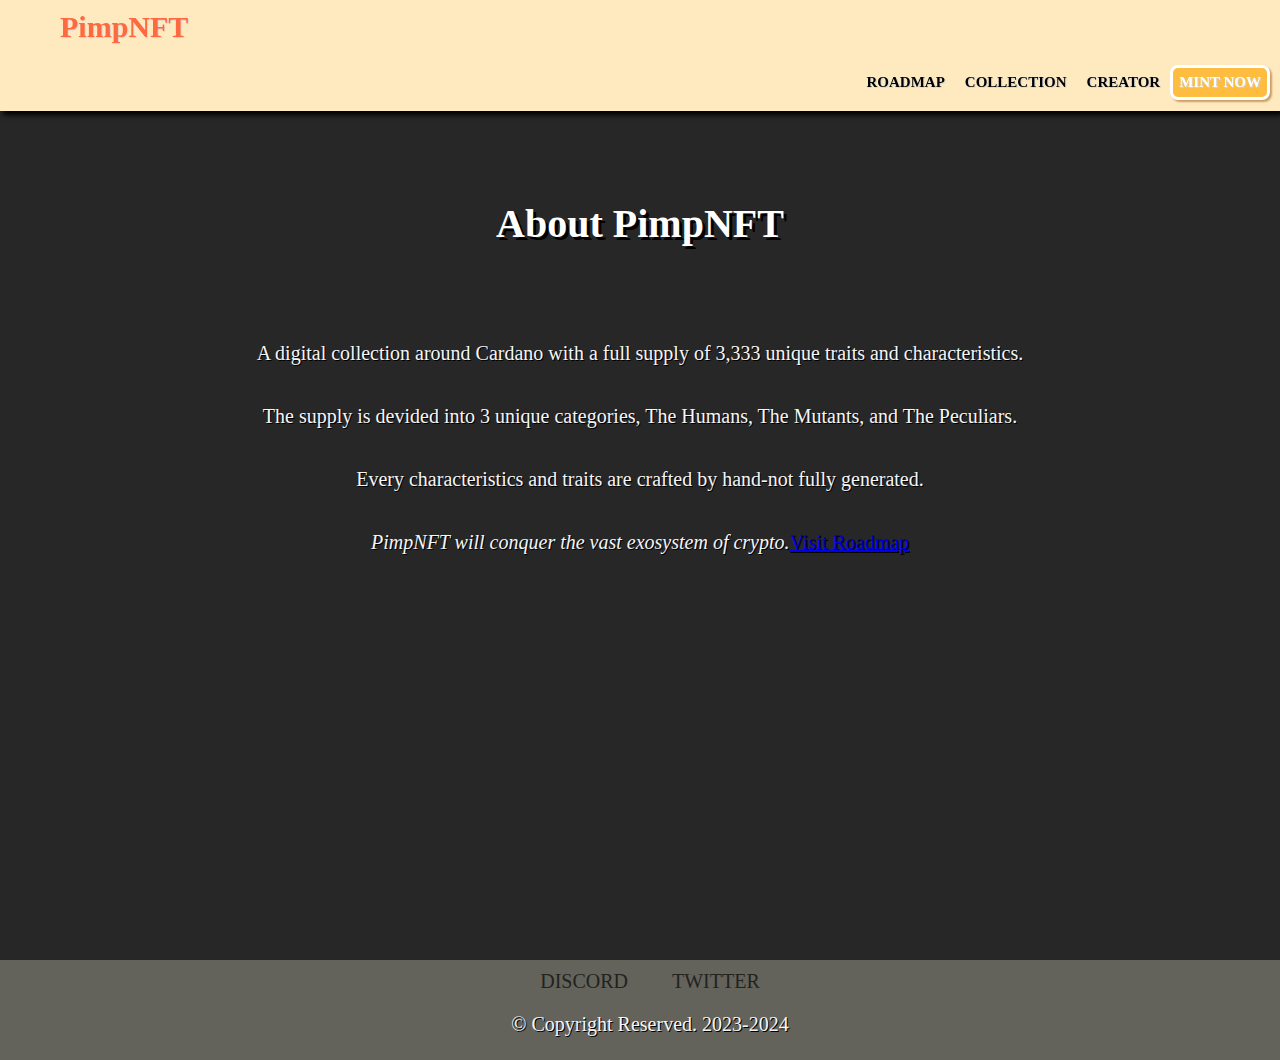
<file: index.html>
<!DOCTYPE html>
<html lang="en">
<head>
   <meta charset="UTF-8">
   <meta name="viewport" content="width=device-width, initial-scale=1.0">
   <link rel="stylesheet" href="style.css">
   <title>PIMPCNFT/ABOUT</title>
   
  
</head>
<body>
   <div id="container">
   <section id="banner">
      <nav> 
         <li><a class="logo" href="index.html">PimpNFT</a></li>
      <ul>
             
         
         <li><a href="roadmap.html">ROADMAP</a></li>
         <li><a href="collection.html">COLLECTION</a></li>
         <li><a href="creator.html">CREATOR</a></li>
         <a class="mintnow" href="https://www.jpeg.store">MINT NOW</a>
      
      </ul>
      </nav>
   </section>
   
   <h2 class="about-pimpcnft">About PimpNFT</h2>
   <p>A digital collection around Cardano with a full supply of 3,333 unique traits and characteristics.</p>
   <p>The supply is devided into 3 unique categories, The Humans, The Mutants, and The Peculiars.</p>
   <p>Every characteristics and traits are crafted by hand-not fully generated.</p>
   <p><i>PimpNFT will conquer the vast exosystem of crypto.</i><a class="visit" href="roadmap.html">Visit Roadmap</a></p>
   
   </div>
   
   
   
   
   <footer>
      <a href="https://discord.gg/pw35bvEB5E" target="_blank">DISCORD</a>
      <a href="https://x.com/_PimpNFT?s=09" target="_blank">TWITTER</a>
      
      <p class="ARR">&copy Copyright Reserved. 2023-2024</p>
   </footer>
   
</body>
</html>
</file>
<file: style.css>
*{
   font-family: verdana;
   margin: 0;
   padding: 0;
}
#container{
   height: 100vh;
   padding-bottom: 60px;
}
body{
   background-color: #272727;
   color: whitesmoke;
}
#banner{
   overflow: hidden; 
}
nav{
   position: fixed;
   background-color: #ffeabf;
   width: 100%;
   overflow: hidden;
   box-shadow: 3px 4px 5px black;
}
nav ul {
   float: right;
   display: inline-flex;
   text-decoration: none;
   color: white;
   margin: 0;
   padding: 10px; 
   align-items:center;
   width: 100;
   
}

nav .mintnow{
   font-weight: bold;
   color: white;
   display: flex;
   padding: 6px;
   margin: 0;
   display: flex;
   align-content: center;
   align-items: center;
   background-color: #ffbd40;
   border-radius: 8px;
   border: solid;
   box-shadow: 2px 2px 2px #ca9e65;
}

nav a{
   text-decoration: none;
   color: black;
   padding: 10px;
   text-shadow: lightgray 1px 1px .9px;
   font-size: 15px;
   font-weight: bold;
   transition: .4s;
   border-radius: 7px;
}
nav li a:hover{
   background-color: #b09167;
}
nav li{
   list-style-type: none;
   display: flex;
}

nav .logo{
   margin-left: 50px;
   font-weight: bold;
   font-size: 30px;
   float: left;
   padding: 10px;
   color: #ff6940;
   border: 4px black;
   align-content: center;
}
.about-pimpcnft{
   color: #ffffff;
   margin: 0;
   padding-top: 200px;
   padding-bottom: 75px;
   text-align: center;
   font-size: 40px;
   font-weight: bold;
   text-shadow: black 3px 3px .4px;
   
}
.roadmap-pimpcnft{
   color: #ffffff;
   margin: 0;
   padding-top: 200px;
   padding-bottom: 75px;
   text-align: center;
   font-size: 40px;
   font-weight: bold;
   text-shadow: black 3px 3px .4px;   
}
.collection-pimpcnft{
   color: #ffffff;
   margin: 0;
   padding-top: 200px;
   padding-bottom: 75px;
   text-align: center;
   font-size: 40px;
   font-weight: bold;
   text-shadow: black 3px 3px .4px;   
}
p{
   font-size: 20px;
   margin: 0;
   padding: 20px;
   text-align: justify;
   text-align: center;
   text-shadow: black 1px 1px .4px;
}
a .visit{
   color: coral;
   text-decoration: none;
}
footer{
   padding-top: 50px;
   bottom: 0;
   display: block;
   position: relative;
   background-color: #63635b;
   width: 100%;
   height: 80px;
   margin: 0;
   padding: 10px;
   text-align: center;
   align-content: center;  
}
footer a{
   margin: 0;
   padding: 20px;
   text-decoration: none;
   color: #22221f;
   font-size: 20px;
   padding-bottom: 40px;
   
}
footer .ARR{
   text-decoration: italicized;
}

.container{
   position: relative;
}

img{
   display: block;
   width: 80%;
   height: auto;
   margin-left: auto;
   margin-right: auto;
   align-items: center;
   align-content: center;
   border-radius: 8px;
}
h3{
   text-align: center;
   padding-bottom: 50px;
   padding-top: 20px;
}
.mutants{
   align-items: center;
   align-content: center;
   margin-left: auto;
   margin-right: auto;
   box-shadow: 3px 5px 7px black;
}
div.polaroid {
  margin-left: auto;
  margin-right: auto;
  display: block;
  width: 80%;
  background-color: #415057;
  box-shadow: 0 4px 8px 0 rgba(0, 0, 0, 0.2), 0 6px 20px 0 rgba(0, 0, 0, 0.19);
  margin-bottom: 25px;
}

div.container {
   font-size: 20px;
  text-align: center;
  padding: 10px 20px;
  color: white;
}

h2{
   text-align: center;
   padding-bottom: 30px;
}
.name-profile a{
   padding: 9px;
   color: white;
   text-decoration: none;
}
.origin {
   text-decoration: none;
   color: cornflowerblue;
   text-align: center;
   padding: 70px;
}
.creator-des1{
   background-color: cadetblue;
   margin: auto;
   box-shadow: 4px 4px 7px black;
}
.img-portfolio{
   box-shadow: 4px 5px 6px black;
}

.art-origin{
   padding: 60px;
   margin: auto;
}

.return{
   padding: 20px;
   padding-top: 30px;
   text-decoration: none;
   color: white;
}
</file>
